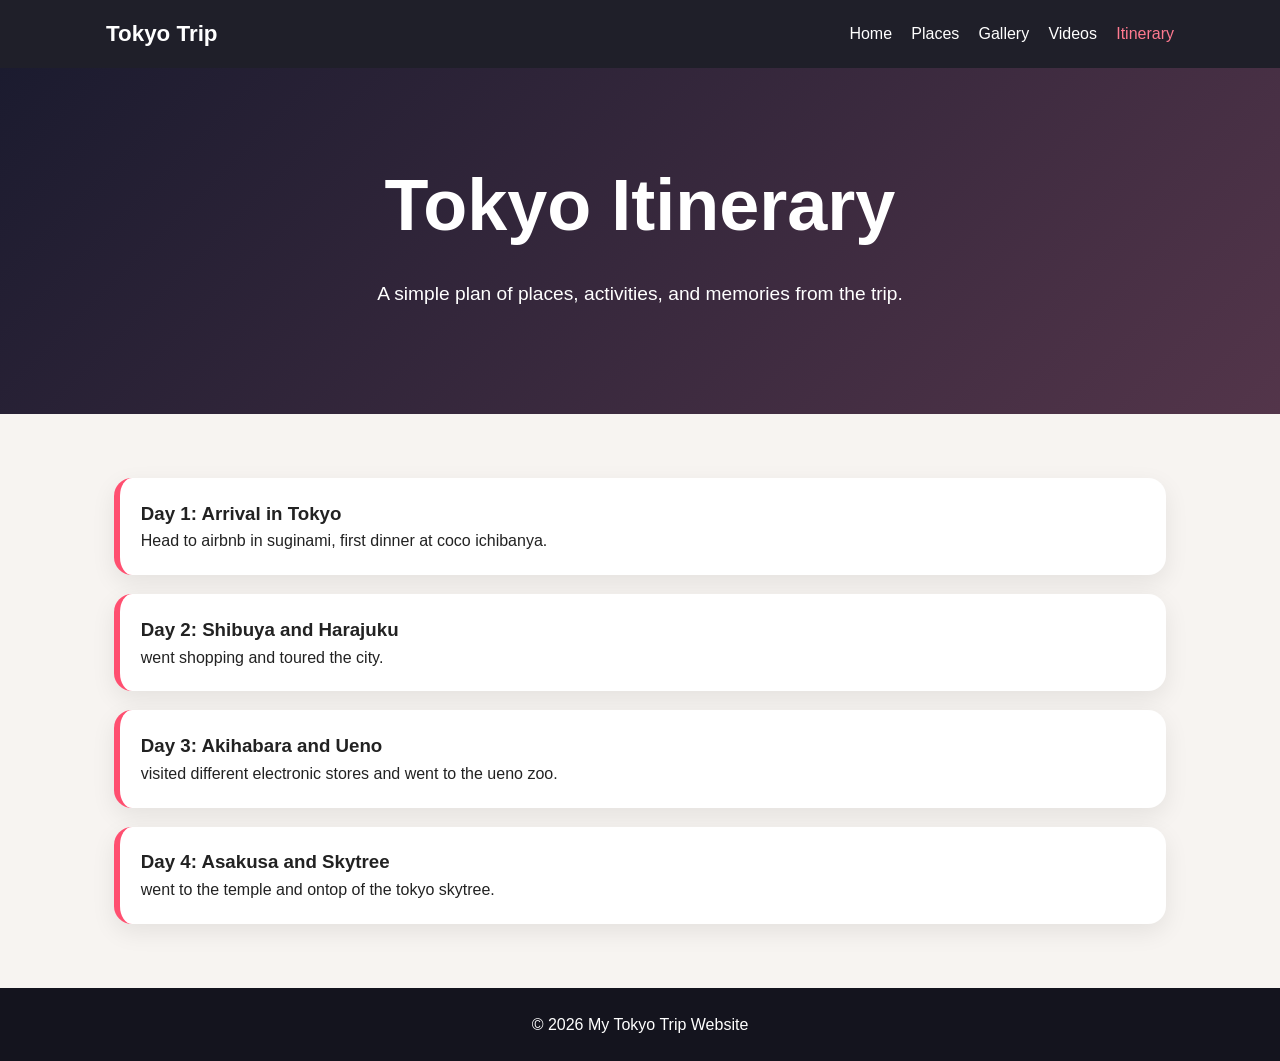
<file: itinerary.html>
<!DOCTYPE html>
<html lang="en">
<head>
    <meta charset="UTF-8">
    <meta name="viewport" content="width=device-width, initial-scale=1.0">
    <title>My Tokyo Trip | Itinerary</title>
    <link rel="stylesheet" href="style.css">
</head>
<body>
    <header class="site-header">
        <nav class="navbar">
            <a href="index.html" class="logo">Tokyo Trip</a>
            <button class="menu-toggle" id="menuToggle" aria-label="Open navigation">☰</button>
            <ul class="nav-links" id="navLinks">
                <li><a href="index.html">Home</a></li>
                <li><a href="places.html">Places</a></li>
                <li><a href="gallery.html">Gallery</a></li>
                <li><a href="videos.html">Videos</a></li>
                <li><a href="itinerary.html" class="active">Itinerary</a></li>
            </ul>
        </nav>
    </header>

    <main>
        <section class="page-hero fade-in">
            <h1>Tokyo Itinerary</h1>
            <p>A simple plan of places, activities, and memories from the trip.</p>
        </section>

        <section class="timeline">
            <div class="timeline-item slide-up">
                <h3>Day 1: Arrival in Tokyo</h3>
                <p>Head to airbnb in suginami, first dinner at coco ichibanya.</p>
            </div>

            <div class="timeline-item slide-up">
                <h3>Day 2: Shibuya and Harajuku</h3>
                <p>went shopping and toured the city.</p>
            </div>

            <div class="timeline-item slide-up">
                <h3>Day 3: Akihabara and Ueno</h3>
                <p>visited different electronic stores and went to the ueno zoo.</p>
            </div>

            <div class="timeline-item slide-up">
                <h3>Day 4: Asakusa and Skytree</h3>
                <p>went to the temple and ontop of the tokyo skytree.</p>
            </div>
        </section>
    </main>

    <footer>
        <p>&copy; 2026 My Tokyo Trip Website</p>
    </footer>

    <script src="script.js"></script>
</body>
</html>
</file>
<file: style.css>
* {
    margin: 0;
    padding: 0;
    box-sizing: border-box;
}

html {
    scroll-behavior: smooth;
}

body {
    font-family: Arial, Helvetica, sans-serif;
    line-height: 1.6;
    color: #222;
    background: #f7f4f1;
}

.site-header {
    background: rgba(20, 20, 30, 0.95);
    position: sticky;
    top: 0;
    z-index: 1000;
}

.navbar {
    max-width: 1100px;
    margin: auto;
    padding: 1rem;
    display: flex;
    justify-content: space-between;
    align-items: center;
}

.logo {
    color: #fff;
    text-decoration: none;
    font-size: 1.4rem;
    font-weight: bold;
}

.nav-links {
    display: flex;
    list-style: none;
    gap: 1.2rem;
}

.nav-links a {
    color: #fff;
    text-decoration: none;
    transition: color 0.3s ease;
}

.nav-links a:hover,
.nav-links .active {
    color: #ff7a90;
}

.menu-toggle {
    display: none;
    background: none;
    border: none;
    color: #fff;
    font-size: 1.8rem;
    cursor: pointer;
}

.hero {
    min-height: 85vh;
    display: flex;
    align-items: center;
    justify-content: center;
    text-align: center;
    padding: 2rem;
    background:
        linear-gradient(rgba(20, 20, 30, 0.55), rgba(20, 20, 30, 0.55)),
        url("images/tokyo-hero.jpg");
    background-size: cover;
    background-position: center;
    color: #fff;
}

.hero-content {
    max-width: 750px;
}

.hero h1,
.page-hero h1 {
    font-size: clamp(2.4rem, 6vw, 4.5rem);
    margin-bottom: 1rem;
}

.hero p,
.page-hero p {
    font-size: 1.2rem;
    margin-bottom: 1.5rem;
}

.btn {
    display: inline-block;
    background: #ff4f70;
    color: #fff;
    padding: 0.9rem 1.4rem;
    border-radius: 30px;
    text-decoration: none;
    transition: transform 0.3s ease, background 0.3s ease;
}

.btn:hover {
    background: #d93656;
    transform: translateY(-3px);
}

.page-hero {
    text-align: center;
    padding: 5rem 1.5rem;
    background: linear-gradient(135deg, #1b1b2f, #53354a);
    color: #fff;
}

.section,
.cards-section,
.video-section,
.timeline,
.gallery-grid {
    max-width: 1100px;
    margin: auto;
    padding: 4rem 1.5rem;
}

.section h2,
.cards-section h2 {
    text-align: center;
    margin-bottom: 1.5rem;
    font-size: 2rem;
}

.card-grid {
    display: grid;
    grid-template-columns: repeat(3, 1fr);
    gap: 1.5rem;
}

.card,
.video-card,
.timeline-item {
    background: #fff;
    border-radius: 18px;
    padding: 1.3rem;
    box-shadow: 0 8px 24px rgba(0, 0, 0, 0.08);
    transition: transform 0.3s ease, box-shadow 0.3s ease;
}

.card:hover,
.video-card:hover,
.timeline-item:hover {
    transform: translateY(-6px);
    box-shadow: 0 12px 30px rgba(0, 0, 0, 0.12);
}

.placeholder,
.gallery-item,
.video-placeholder {
    min-height: 180px;
    border-radius: 14px;
    background: linear-gradient(135deg, #ffe0e6, #dfe9ff);
    display: flex;
    align-items: center;
    justify-content: center;
    color: #555;
    font-weight: bold;
    text-align: center;
    margin-bottom: 1rem;
}

.gallery-grid {
    display: grid;
    grid-template-columns: repeat(3, 1fr);
    gap: 1rem;
}

.gallery-item {
    min-height: 230px;
    margin-bottom: 0;
}

.video-section {
    display: grid;
    grid-template-columns: repeat(2, 1fr);
    gap: 1.5rem;
}

.video-placeholder {
    min-height: 260px;
}

.video-card iframe,
.video-card video,
.gallery-item img,
.card img {
    width: 100%;
    height: auto;
    border-radius: 14px;
    display: block;
}

.timeline {
    display: grid;
    gap: 1.2rem;
}

.timeline-item {
    border-left: 6px solid #ff4f70;
}

pre {
    background: #1f1f2e;
    color: #fff;
    padding: 1rem;
    border-radius: 10px;
    overflow-x: auto;
    margin-top: 1rem;
    margin-bottom: 1rem;
}

footer {
    background: #14141e;
    color: #fff;
    text-align: center;
    padding: 1.5rem;
}

/* Animations */
.fade-in {
    animation: fadeIn 1.1s ease-in both;
}

.slide-up {
    opacity: 0;
    transform: translateY(35px);
    transition: opacity 0.7s ease, transform 0.7s ease;
}

.slide-up.show {
    opacity: 1;
    transform: translateY(0);
}

@keyframes fadeIn {
    from {
        opacity: 0;
    }
    to {
        opacity: 1;
    }
}

/* Mobile layout */
@media (max-width: 768px) {
    .menu-toggle {
        display: block;
    }

    .nav-links {
        position: absolute;
        top: 70px;
        right: 0;
        width: 100%;
        background: #14141e;
        flex-direction: column;
        align-items: center;
        padding: 1rem 0;
        display: none;
    }

    .nav-links.show {
        display: flex;
    }

    .card-grid,
    .gallery-grid,
    .video-section {
        grid-template-columns: 1fr;
    }

    .hero {
        min-height: 75vh;
    }
}
</file>
